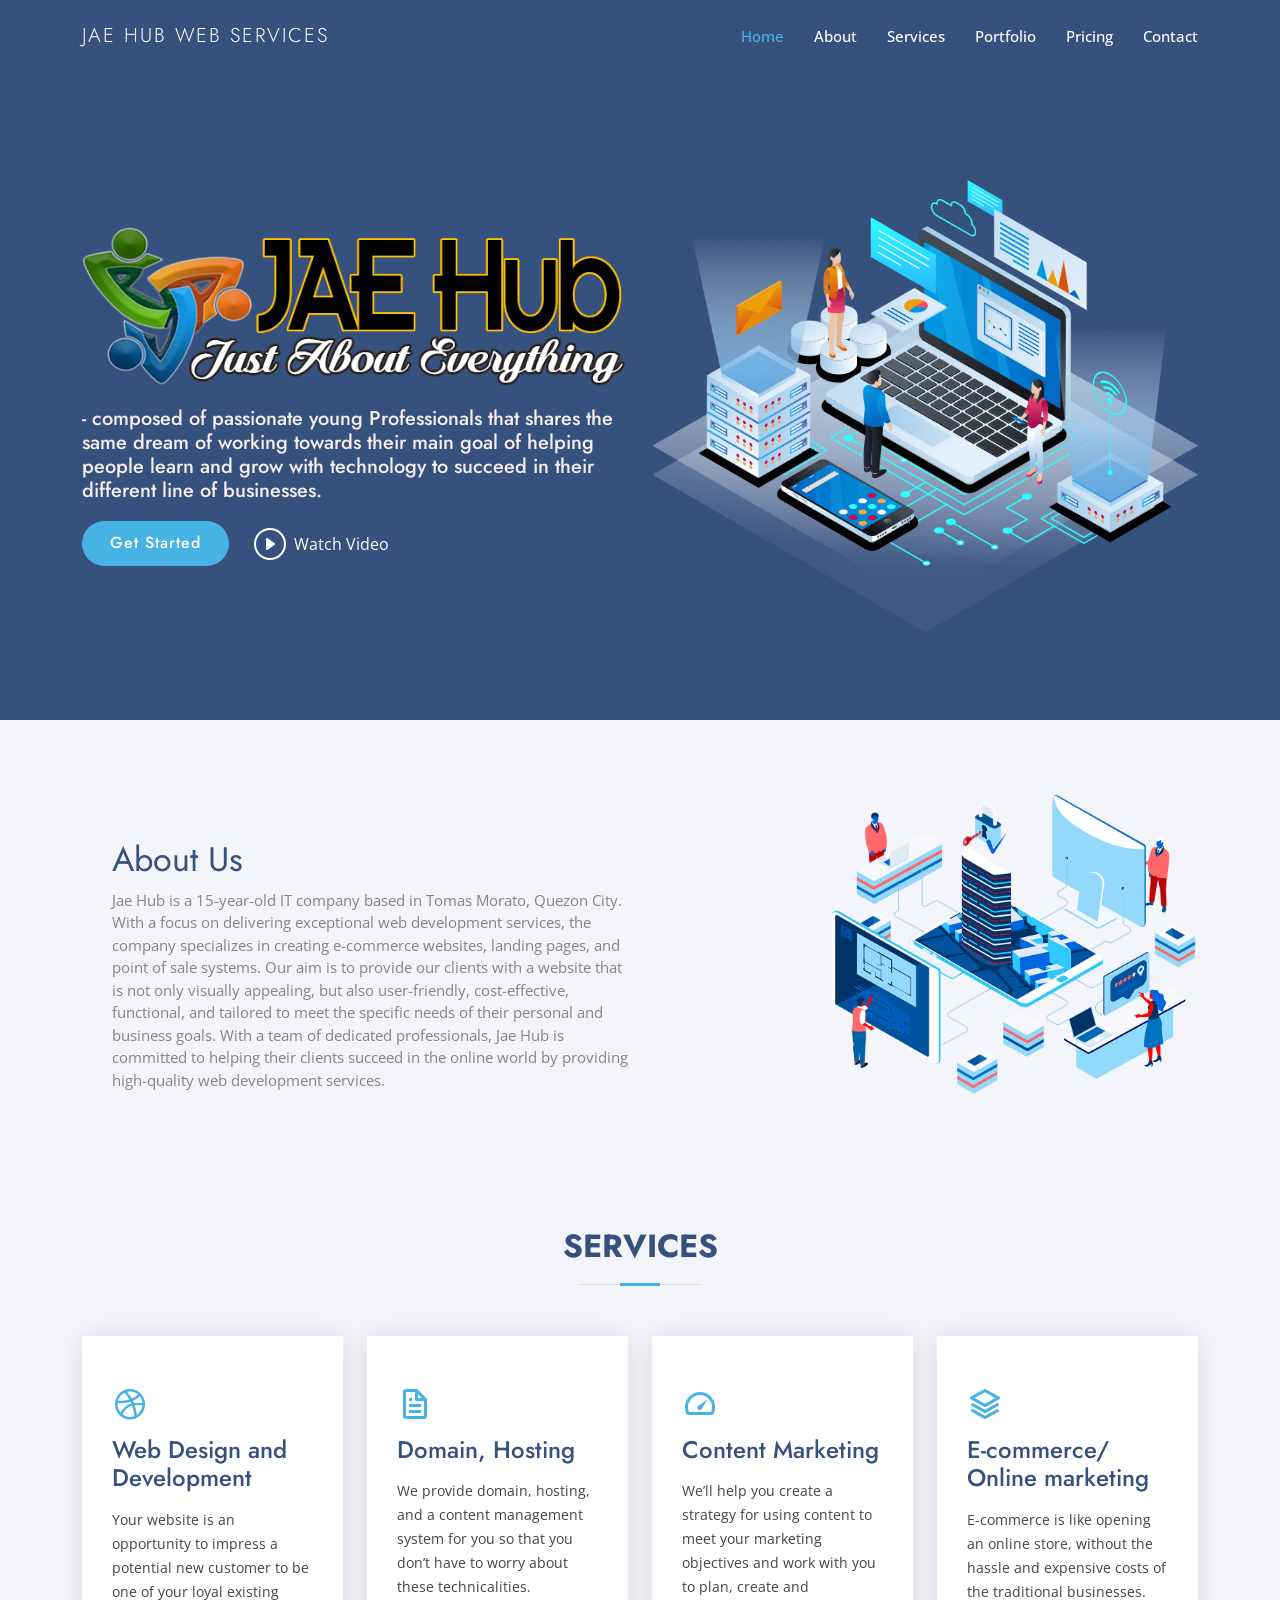
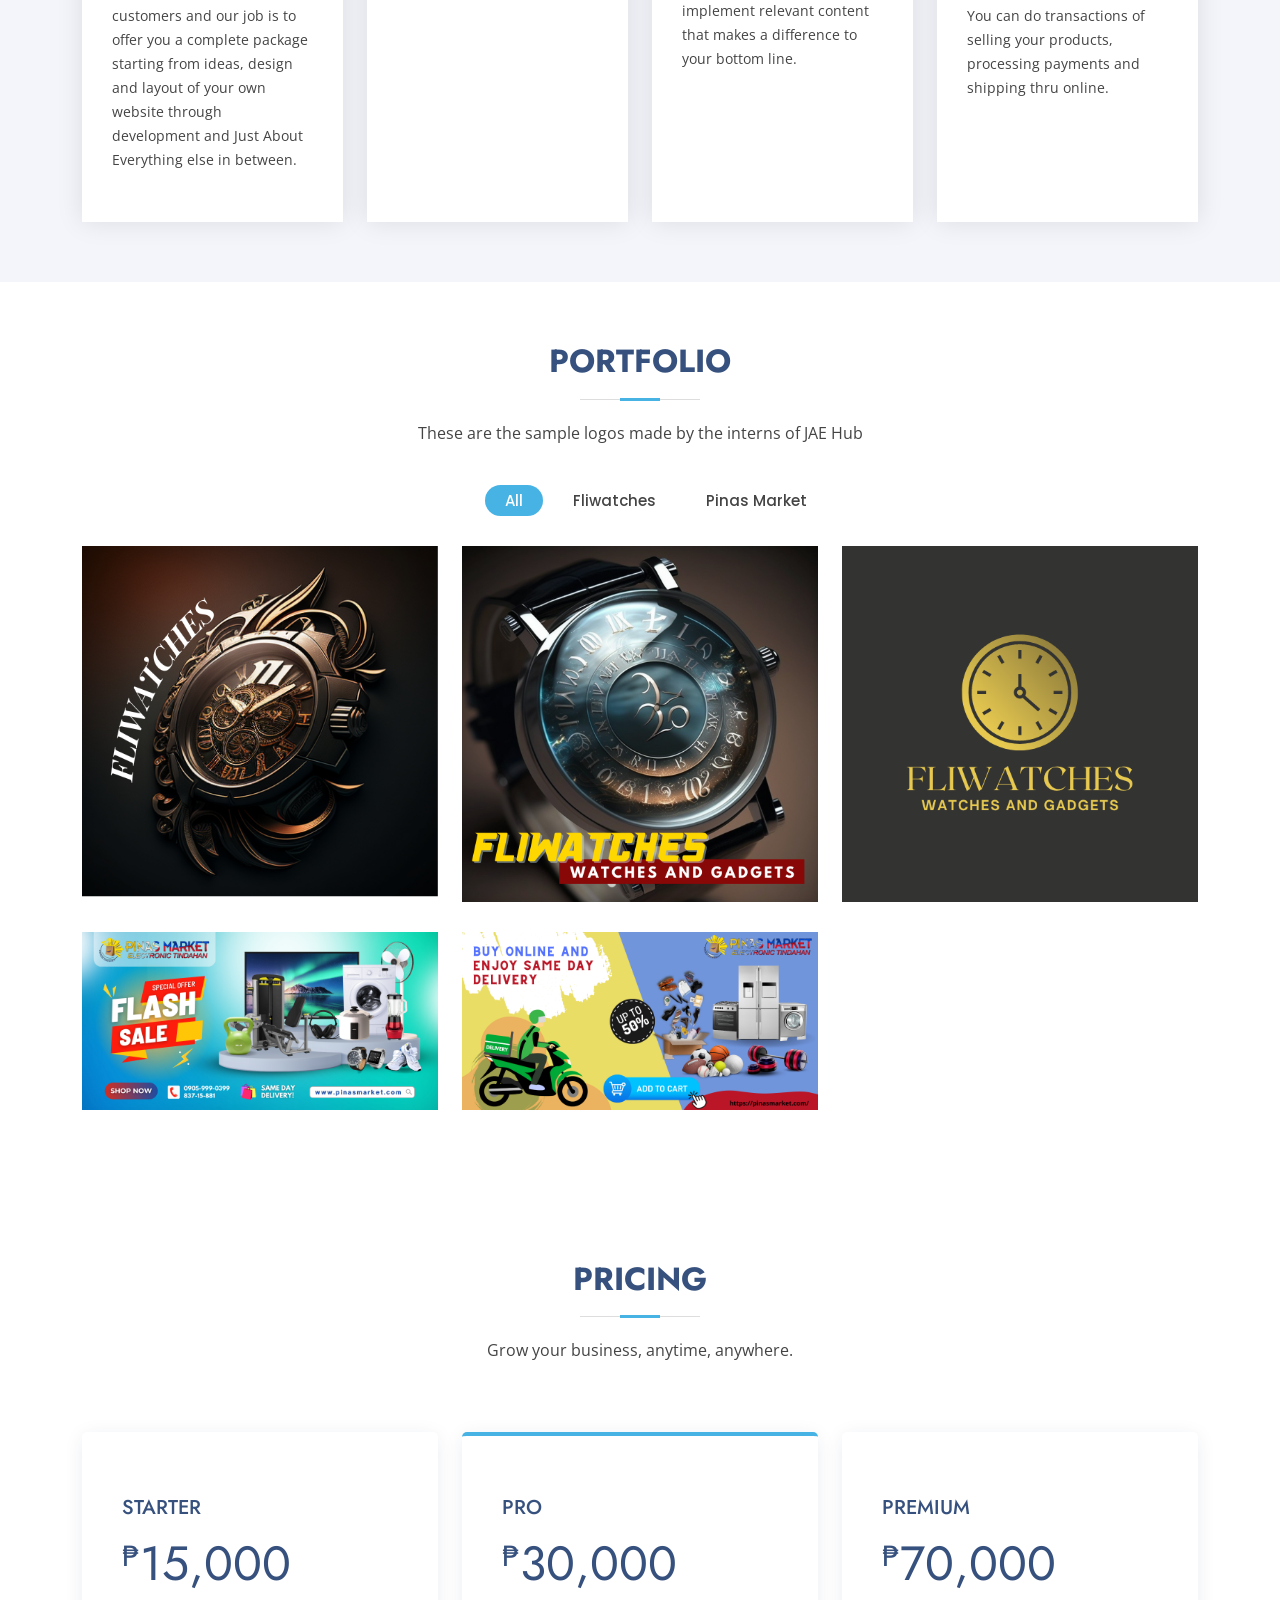
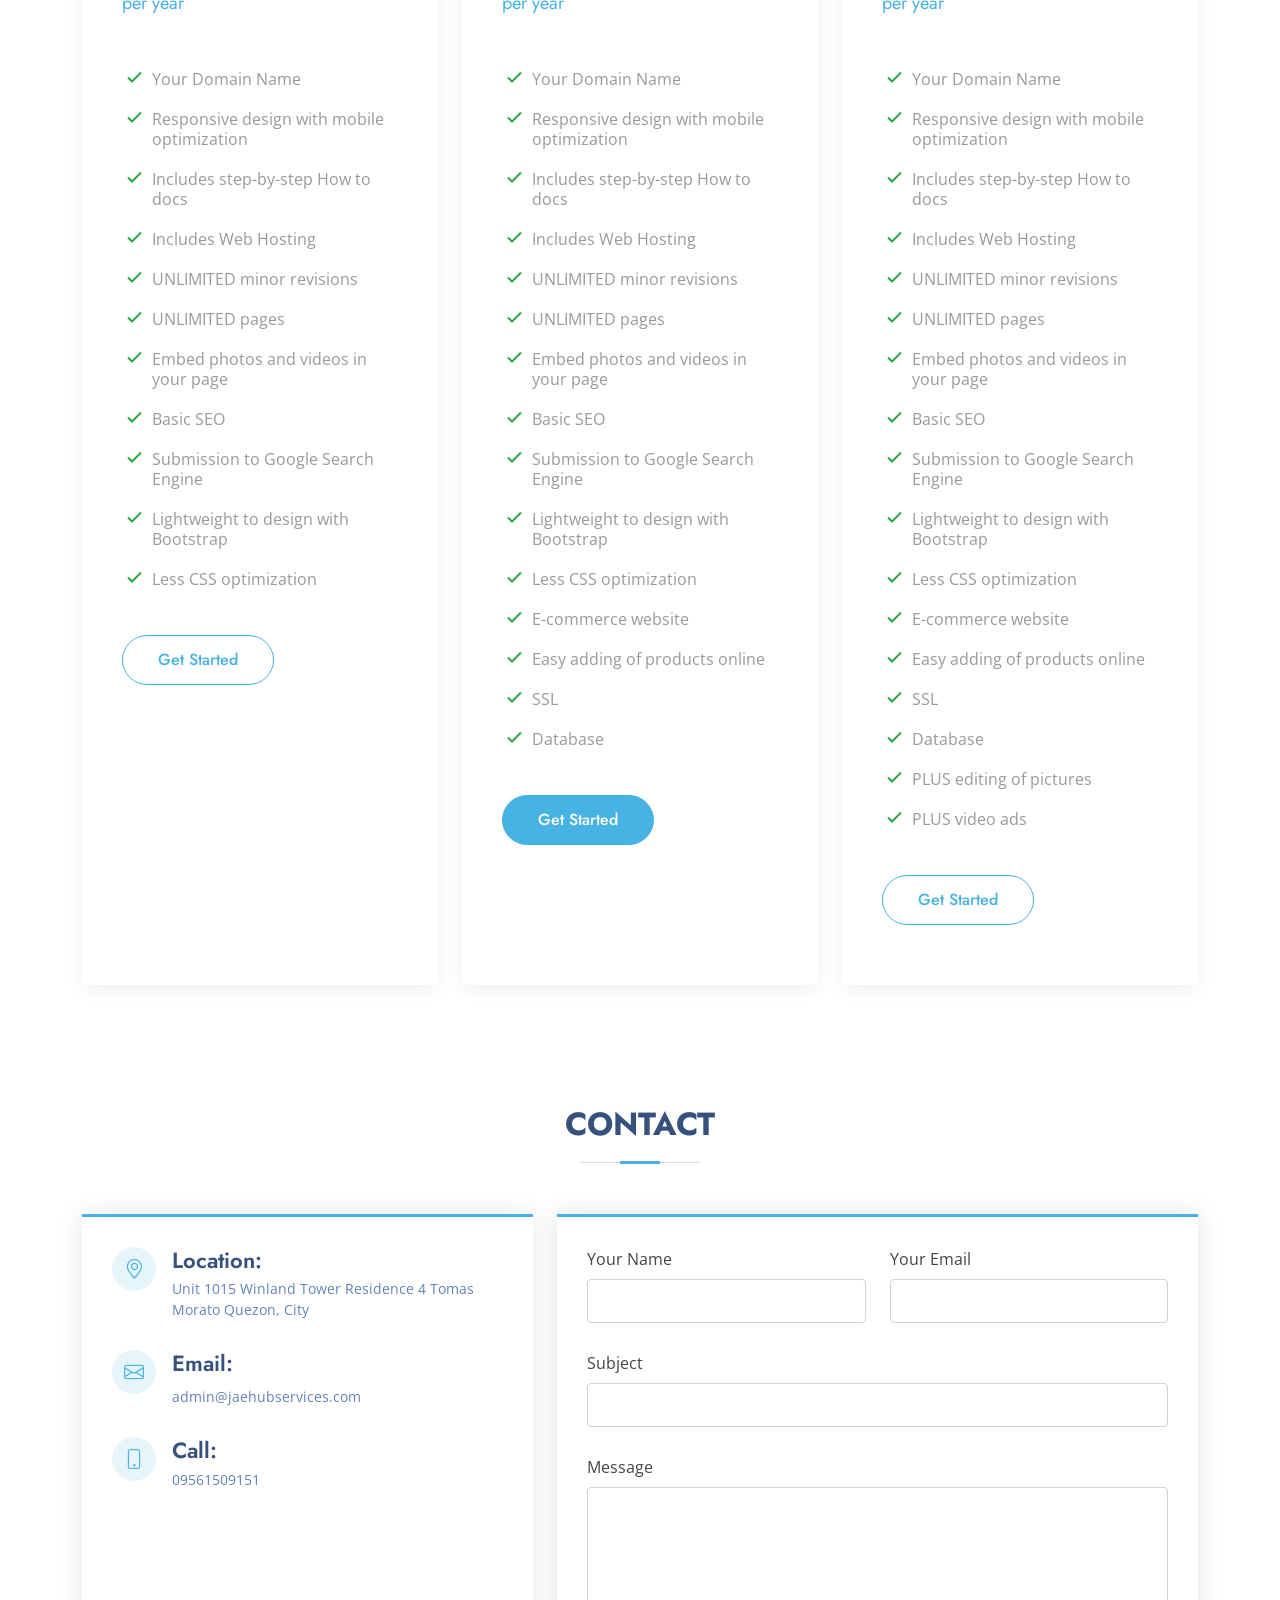
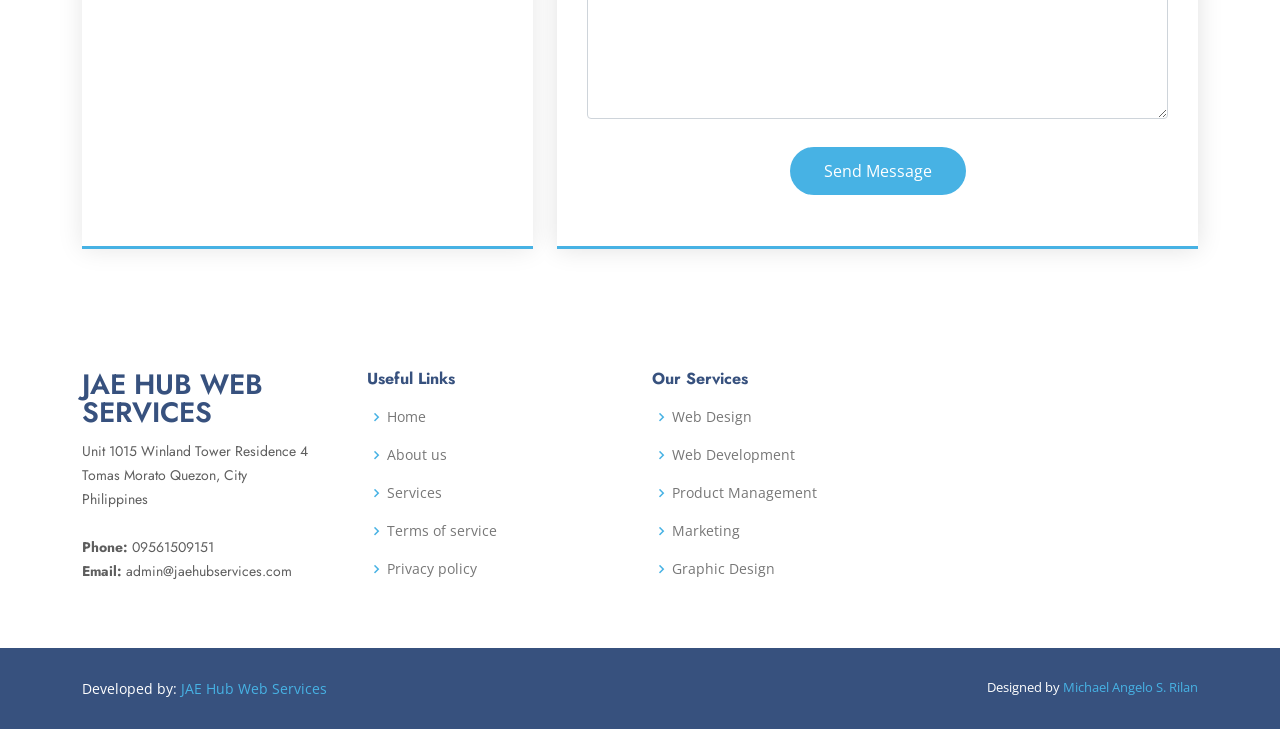
<file: index.html>
<!DOCTYPE html>
<html lang="en">

<head>
    <meta charset="utf-8">
    <meta content="width=device-width, initial-scale=1.0" name="viewport">

    <title>JAE Hub Web Services</title>
    <meta name="robots" content="noindex, nofollow">
    <meta content="" name="description">
    <meta content="" name="keywords">
    
    <!-- Favicons -->
    <link href="assets/img/jaehub/logo.png" rel="icon">
    <link href="assets/img/apple-touch-icon.png" rel="apple-touch-icon">

    <!-- Google Fonts -->
    <link href="https://fonts.googleapis.com/css?family=Open+Sans:300,300i,400,400i,600,600i,700,700i|Jost:300,300i,400,400i,500,500i,600,600i,700,700i|Poppins:300,300i,400,400i,500,500i,600,600i,700,700i" rel="stylesheet">

    <!-- Vendor CSS Files -->
    <link href="assets/vendor/aos/aos.css" rel="stylesheet">
    <link href="assets/vendor/bootstrap/css/bootstrap.min.css" rel="stylesheet">
    <link href="assets/vendor/bootstrap-icons/bootstrap-icons.css" rel="stylesheet">
    <link href="assets/vendor/boxicons/css/boxicons.min.css" rel="stylesheet">
    <link href="assets/vendor/glightbox/css/glightbox.min.css" rel="stylesheet">
    <link href="assets/vendor/remixicon/remixicon.css" rel="stylesheet">
    <link href="assets/vendor/swiper/swiper-bundle.min.css" rel="stylesheet">

    <!-- Template Main CSS File -->
    <link href="assets/css/style.css" rel="stylesheet">

</head>

<body>

    <!-- ======= Header ======= -->
    <header id="header" class="fixed-top ">
        <div class="container d-flex align-items-center">

            <h4 class="logo me-auto"><a href="index.html">JAE HUB web services</a></h3>
            <!-- Uncomment below if you prefer to use an image logo -->
            <!-- <a href="index.html" class="logo me-auto"><img src="assets/img/logo.png" alt="" class="img-fluid"></a>-->

            <nav id="navbar" class="navbar">
                <ul>
                    <li><a class="nav-link scrollto active" href="#hero">Home</a></li>
                    <li><a class="nav-link scrollto" href="#why-us">About</a></li>
                    <li><a class="nav-link scrollto" href="#services">Services</a></li>
                    <li><a class="nav-link scrollto" href="#portfolio">Portfolio</a></li>
                    <li><a class="nav-link scrollto" href="#pricing">Pricing</a></li>
                    <li><a class="nav-link scrollto" href="#contact">Contact</a></li>
                
                </ul>
                <i class="bi bi-list mobile-nav-toggle"></i>
            </nav>
            <!-- .navbar -->

        </div>
    </header>
    <!-- End Header -->

    <!-- ======= Hero Section ======= -->
    <section id="hero" class="d-flex align-items-center">

        <div class="container">
            <div class="row">
                <div class="col-lg-6 d-flex flex-column justify-content-center pt-4 pt-lg-0 order-2 order-lg-1" data-aos="fade-up" data-aos-delay="200">
                    <img src="assets/img/jaehub/logo_with_word.png" alt="">
                    <h5 class="subhead">- composed of passionate young Professionals that shares the same dream of working towards their main goal of helping people learn and grow with technology to succeed in their different line of businesses.</h5>
                    <div class="d-flex justify-content-center justify-content-lg-start">
                        <a href="#about" class="btn-get-started scrollto">Get Started</a>
                        <a href="https://www.youtube.com/watch?v=uwgVorPmPjs&t=2s" class="glightbox btn-watch-video"><i class="bi bi-play-circle"></i><span>Watch Video</span></a>
                    </div>
                </div>
                <div class="col-lg-6 order-1 order-lg-2 hero-img" data-aos="zoom-in" data-aos-delay="200">
                    <img src="assets/img/hero-img.png" class="img-fluid animated" alt="">
                </div>
            </div>
        </div>

    </section>
    <!-- End Hero -->

    <main id="main">



                <!-- ======= Why Us Section ======= -->
                <section id="why-us" class="why-us section-bg">
                    <div class="container-fluid" data-aos="fade-up">
        
                        <div class="row">
        
                            <div class="col-lg-7 d-flex flex-column justify-content-center align-items-stretch  order-2 order-lg-1">
        
                                <div class="content">
                                    <h3>About Us</h3>
                                    <p>
                                        Jae Hub is a 15-year-old IT company based in Tomas Morato, Quezon City. With a focus on delivering exceptional web development services, the company specializes in creating e-commerce websites, landing pages, and point of sale systems. Our aim is to provide our clients with a website that is not only visually appealing, but also user-friendly, cost-effective, functional, and tailored to meet the specific needs of their personal and business goals. With a team of dedicated professionals, Jae Hub is committed to helping their clients succeed in the online world by providing high-quality web development services.
                                    </p>
                                </div>

        
                            </div>
        
                            <div class="col-lg-5 align-items-stretch order-1 order-lg-2 img" style='background-image: url("assets/img/why-us.png");' data-aos="zoom-in" data-aos-delay="150">&nbsp;</div>
                        </div>
        
                    </div>
                </section>


        <!-- End Why Us Section -->

        <!-- ======= Services Section ======= -->
        <section id="services" class="services section-bg">
            <div class="container" data-aos="fade-up">

                <div class="section-title">
                    <h2>Services</h2>
                </div>

                <div class="row">
                    <div class="col-xl-3 col-md-6 d-flex align-items-stretch" data-aos="zoom-in" data-aos-delay="100">
                        <div class="icon-box">
                            <div class="icon"><i class="bx bxl-dribbble"></i></div>
                            <h4><a href="">Web Design and Development</a></h4>
                            <p>Your website is an opportunity to impress a potential new customer to be one of your loyal existing customers and our job is to offer you a complete package starting from ideas, design and layout of your own website through development and Just About Everything else in between.</p>
                        </div>
                    </div>

                    <div class="col-xl-3 col-md-6 d-flex align-items-stretch mt-4 mt-md-0" data-aos="zoom-in" data-aos-delay="200">
                        <div class="icon-box">
                            <div class="icon"><i class="bx bx-file"></i></div>
                            <h4><a href="">Domain, Hosting</a></h4>
                            <p>We provide domain, hosting, and a content management system for you so that you don’t have to worry about these technicalities.</p>
                        </div>
                    </div>

                    <div class="col-xl-3 col-md-6 d-flex align-items-stretch mt-4 mt-xl-0" data-aos="zoom-in" data-aos-delay="300">
                        <div class="icon-box">
                            <div class="icon"><i class="bx bx-tachometer"></i></div>
                            <h4><a href="">Content Marketing</a></h4>
                            <p>We’ll help you create a strategy for using content to meet your marketing objectives and work with you to plan, create and implement relevant content that makes a difference to your bottom line.</p>
                        </div>
                    </div>

                    <div class="col-xl-3 col-md-6 d-flex align-items-stretch mt-4 mt-xl-0" data-aos="zoom-in" data-aos-delay="400">
                        <div class="icon-box">
                            <div class="icon"><i class="bx bx-layer"></i></div>
                            <h4><a href="">E-commerce/ Online marketing</a></h4>
                            <p>E-commerce is like opening an online store, without the hassle and expensive costs of the traditional businesses. You can do transactions of selling your products, processing payments and shipping thru online.</p>
                        </div>
                    </div>

                </div>

            </div>
        </section>
        <!-- End Services Section -->

        <!-- ======= Cta Section ======= -->
        <!-- <section id="cta" class="cta">
            <div class="container" data-aos="zoom-in">

                <div class="row">
                    <div class="col-lg-9 text-center text-lg-start">
                        <h3>Call To Action</h3>
                        <p> Duis aute irure dolor in reprehenderit in voluptate velit esse cillum dolore eu fugiat nulla pariatur. Excepteur sint occaecat cupidatat non proident, sunt in culpa qui officia deserunt mollit anim id est laborum.</p>
                    </div>
                    <div class="col-lg-3 cta-btn-container text-center">
                        <a class="cta-btn align-middle" href="#">Call To Action</a>
                    </div>
                </div>

            </div>
        </section> -->
        <!-- End Cta Section -->

        <!-- ======= Portfolio Section ======= -->
        <section id="portfolio" class="portfolio">
            <div class="container" data-aos="fade-up">

                <div class="section-title">
                    <h2>Portfolio</h2>
                    <p>These are the sample logos made by the interns of JAE Hub</p>
                </div>

                <ul id="portfolio-flters" class="d-flex justify-content-center" data-aos="fade-up" data-aos-delay="100">
                    <li data-filter="*" class="filter-active">All</li>
                    <li data-filter=".filter-fli">Fliwatches</li>
                    <li data-filter=".filter-pin">Pinas Market</li>
                </ul>

                <div class="row portfolio-container" data-aos="fade-up" data-aos-delay="200">

                    <div class="col-lg-4 col-md-6 portfolio-item filter-fli">
                        <div class="portfolio-img"><img src="assets/img/portfolio/bouquet1 (4).png" class="img-fluid" alt=""></div>
                        <div class="portfolio-info">
                            <h4>Fliwatch 1</h4>
                            <p>Logo</p>
                            <a href="assets/img/portfolio/bouquet1 (4).png" data-gallery="portfolioGallery" class="portfolio-lightbox preview-link" title="Fliwatch 1"><i class="bx bx-plus"></i></a>
                        </div>
                    </div>

                    <div class="col-lg-4 col-md-6 portfolio-item filter-fli">
                        <div class="portfolio-img"><img src="assets/img/portfolio/bouquet1 (2).png" class="img-fluid" alt=""></div>
                        <div class="portfolio-info">
                            <h4>Fliwatch 2</h4>
                            <p>Logo</p>
                            <a href="assets/img/portfolio/bouquet1 (2).png" data-gallery="portfolioGallery" class="portfolio-lightbox preview-link" title="Fliwatch 2"><i class="bx bx-plus"></i></a>
                        </div>
                    </div>

                    <div class="col-lg-4 col-md-6 portfolio-item filter-fli">
                        <div class="portfolio-img"><img src="assets/img/portfolio/bouquet1 (3).png" class="img-fluid" alt=""></div>
                        <div class="portfolio-info">
                            <h4>Fliwatch 3</h4>
                            <p>Logo</p>
                            <a href="assets/img/portfolio/bouquet1 (3).png" data-gallery="portfolioGallery" class="portfolio-lightbox preview-link" title="Fliwatch 3"><i class="bx bx-plus"></i></a>
                        </div>
                    </div>

                    <div class="col-lg-4 col-md-6 portfolio-item filter-pin">
                        <div class="portfolio-img"><img src="assets/img/portfolio/pinas1.png" class="img-fluid" alt=""></div>
                        <div class="portfolio-info">
                            <h4>Pinas Market 1</h4>
                            <p>Logo</p>
                            <a href="assets/img/portfolio/pinas1.png" data-gallery="portfolioGallery" class="portfolio-lightbox preview-link" title="Pinas Market 1"><i class="bx bx-plus"></i></a>
                        </div>
                    </div>

                
                    <div class="col-lg-4 col-md-6 portfolio-item filter-pin">
                        <div class="portfolio-img"><img src="assets/img/portfolio/pinas2.png" class="img-fluid" alt=""></div>
                        <div class="portfolio-info">
                            <h4>Pinas Market 2</h4>
                            <p>Logo</p>
                            <a href="assets/img/portfolio/pinas2.png" data-gallery="portfolioGallery" class="portfolio-lightbox preview-link" title="Pinas Market 2"><i class="bx bx-plus"></i></a>
                        </div>
                    </div>

                    

                </div>

            </div>
        </section>
       <!----End Portfolio Section-----> 


        <!-- ======= Pricing Section ======= -->
        <section id="pricing" class="pricing">
            <div class="container" data-aos="fade-up">

                <div class="section-title">
                    <h2>Pricing</h2>
                    <p>Grow your business, anytime, anywhere.</p>
                </div>

                <div class="row">

                    <div class="col-lg-4" data-aos="fade-up" data-aos-delay="100">
                        <div class="box">
                            <h3>STARTER</h3>
                            <h4><sup>₱</sup>15,000<span>per year</span></h4>
                            <ul>
                                <li><i class="bx bx-check"></i> Your Domain Name</li>
                                <li><i class="bx bx-check"></i> Responsive design with mobile optimization</li>
                                <li><i class="bx bx-check"></i> Includes step-by-step How to docs</li>
                                <li><i class="bx bx-check"></i> Includes Web Hosting</li>
                                <li><i class="bx bx-check"></i> UNLIMITED minor revisions</li>
                                <li><i class="bx bx-check"></i> UNLIMITED pages</li>
                                <li><i class="bx bx-check"></i> Embed photos and videos in your page</li>
                                <li><i class="bx bx-check"></i> Basic SEO</li>
                                <li><i class="bx bx-check"></i> Submission to Google Search Engine</li>
                                <li><i class="bx bx-check"></i> Lightweight to design with Bootstrap</li>
                                <li><i class="bx bx-check"></i> Less CSS optimization</li>

                            </ul>
                            <a href="#" class="buy-btn">Get Started</a>
                        </div>
                    </div>

                    <div class="col-lg-4 mt-4 mt-lg-0" data-aos="fade-up" data-aos-delay="200">
                        <div class="box featured">
                            <h3>PRO</h3>
                            <h4><sup>₱</sup>30,000<span>per year</span></h4>
                            <ul>
                                <li><i class="bx bx-check"></i> Your Domain Name</li>
                                <li><i class="bx bx-check"></i> Responsive design with mobile optimization</li>
                                <li><i class="bx bx-check"></i> Includes step-by-step How to docs</li>
                                <li><i class="bx bx-check"></i> Includes Web Hosting</li>
                                <li><i class="bx bx-check"></i> UNLIMITED minor revisions</li>
                                <li><i class="bx bx-check"></i> UNLIMITED pages</li>
                                <li><i class="bx bx-check"></i> Embed photos and videos in your page</li>
                                <li><i class="bx bx-check"></i> Basic SEO</li>
                                <li><i class="bx bx-check"></i> Submission to Google Search Engine</li>
                                <li><i class="bx bx-check"></i> Lightweight to design with Bootstrap</li>
                                <li><i class="bx bx-check"></i> Less CSS optimization</li>
                                <li><i class="bx bx-check"></i> E-commerce website</li>
                                <li><i class="bx bx-check"></i> Easy adding of products online</li>
                                <li><i class="bx bx-check"></i> SSL</li>
                                <li><i class="bx bx-check"></i> Database</li>

                            </ul>
                            <a href="#" class="buy-btn">Get Started</a>
                        </div>
                    </div>

                    <div class="col-lg-4 mt-4 mt-lg-0" data-aos="fade-up" data-aos-delay="300">
                        <div class="box">
                            <h3>PREMIUM</h3>
                            <h4><sup>₱</sup>70,000<span>per year</span></h4>
                            <ul>
                                <li><i class="bx bx-check"></i> Your Domain Name</li>
                                <li><i class="bx bx-check"></i> Responsive design with mobile optimization</li>
                                <li><i class="bx bx-check"></i> Includes step-by-step How to docs</li>
                                <li><i class="bx bx-check"></i> Includes Web Hosting</li>
                                <li><i class="bx bx-check"></i> UNLIMITED minor revisions</li>
                                <li><i class="bx bx-check"></i> UNLIMITED pages</li>
                                <li><i class="bx bx-check"></i> Embed photos and videos in your page</li>
                                <li><i class="bx bx-check"></i> Basic SEO</li>
                                <li><i class="bx bx-check"></i> Submission to Google Search Engine</li>
                                <li><i class="bx bx-check"></i> Lightweight to design with Bootstrap</li>
                                <li><i class="bx bx-check"></i> Less CSS optimization</li>
                                <li><i class="bx bx-check"></i> E-commerce website</li>
                                <li><i class="bx bx-check"></i> Easy adding of products online</li>
                                <li><i class="bx bx-check"></i> SSL</li>
                                <li><i class="bx bx-check"></i> Database</li>
                                <li><i class="bx bx-check"></i> PLUS editing of pictures</li>                                
                                <li><i class="bx bx-check"></i> PLUS video ads</li>


                            </ul>
                            <a href="#" class="buy-btn">Get Started</a>
                        </div>
                    </div>

                </div>

            </div>
        </section>
        <!-- End Pricing Section -->


        <!-- ======= Contact Section ======= -->
        <section id="contact" class="contact">
            <div class="container" data-aos="fade-up">

                <div class="section-title">
                    <h2>Contact</h2>

                </div>

                <div class="row">

                    <div class="col-lg-5 d-flex align-items-stretch">
                        <div class="info">
                            <div class="address">
                                <i class="bi bi-geo-alt"></i>
                                <h4>Location:</h4>
                                <p>Unit 1015 Winland Tower Residence 4 Tomas Morato Quezon, City</p>
                            </div>

                            <div class="email">
                                <i class="bi bi-envelope"></i>
                                <h4>Email:</h4>
                                <p>admin@jaehubservices.com</p>
                            </div>

                            <div class="phone">
                                <i class="bi bi-phone"></i>
                                <h4>Call:</h4>
                                <p>09561509151</p>
                            </div>

                            <iframe src="https://maps.google.com/maps?q=Winland Tower Residences 4, 45 Tomas Morato Ave, Quezon City, Metro Manila&t=&z=10&ie=UTF8&iwloc=&output=embed" frameborder="0"
                                style="border:0; width: 100%; height: 290px;" allowfullscreen></iframe>
                        </div>

                    </div>

                    <div class="col-lg-7 mt-5 mt-lg-0 d-flex align-items-stretch">
                        <form action="forms/contact.php" method="post" role="form" class="php-email-form">
                            <div class="row">
                                <div class="form-group col-md-6">
                                    <label for="name">Your Name</label>
                                    <input type="text" name="name" class="form-control" id="name" required>
                                </div>
                                <div class="form-group col-md-6">
                                    <label for="name">Your Email</label>
                                    <input type="email" class="form-control" name="email" id="email" required>
                                </div>
                            </div>
                            <div class="form-group">
                                <label for="name">Subject</label>
                                <input type="text" class="form-control" name="subject" id="subject" required>
                            </div>
                            <div class="form-group">
                                <label for="name">Message</label>
                                <textarea class="form-control" name="message" rows="10" required></textarea>
                            </div>
                            <div class="my-3">
                                <div class="loading">Loading</div>
                                <div class="error-message"></div>
                                <div class="sent-message">Your message has been sent. Thank you!</div>
                            </div>
                            <div class="text-center"><button type="submit">Send Message</button></div>
                        </form>
                    </div>

                </div>

            </div>
        </section>
        <!-- End Contact Section -->

    </main>
    <!-- End #main -->

    <!-- ======= Footer ======= -->
    <footer id="footer">


        <div class="footer-top">
            <div class="container">
                <div class="row">

                    <div class="col-lg-3 col-md-6 footer-contact">
                        <h3>JAE Hub Web Services</h3>
                        <p>
                            Unit 1015 Winland Tower Residence 4 Tomas Morato Quezon, City <br> Philippines <br><br>
                            <strong>Phone:</strong> 09561509151<br>
                            <strong>Email:</strong> admin@jaehubservices.com

                        </p>
                    </div>

                    <div class="col-lg-3 col-md-6 footer-links">
                        <h4>Useful Links</h4>
                        <ul>
                            <li><i class="bx bx-chevron-right"></i> <a href="#">Home</a></li>
                            <li><i class="bx bx-chevron-right"></i> <a href="#">About us</a></li>
                            <li><i class="bx bx-chevron-right"></i> <a href="#">Services</a></li>
                            <li><i class="bx bx-chevron-right"></i> <a href="#">Terms of service</a></li>
                            <li><i class="bx bx-chevron-right"></i> <a href="#">Privacy policy</a></li>
                        </ul>
                    </div>

                    <div class="col-lg-3 col-md-6 footer-links">
                        <h4>Our Services</h4>
                        <ul>
                            <li><i class="bx bx-chevron-right"></i> <a href="#">Web Design</a></li>
                            <li><i class="bx bx-chevron-right"></i> <a href="#">Web Development</a></li>
                            <li><i class="bx bx-chevron-right"></i> <a href="#">Product Management</a></li>
                            <li><i class="bx bx-chevron-right"></i> <a href="#">Marketing</a></li>
                            <li><i class="bx bx-chevron-right"></i> <a href="#">Graphic Design</a></li>
                        </ul>
                    </div>

                </div>
            </div>
        </div>

        <div class="container footer-bottom clearfix">
            <div class="copyright">
                Developed by: <span><a href="https://www.jaehubservices.com/" target="_blank"> JAE Hub Web Services</a></span>
            </div>
            <div class="credits">
                <!-- All the links in the footer should remain intact. -->
                <!-- You can delete the links only if you purchased the pro version. -->
                <!-- Licensing information: https://bootstrapmade.com/license/ -->
                <!-- Purchase the pro version with working PHP/AJAX contact form: https://bootstrapmade.com/arsha-free-bootstrap-html-template-corporate/ -->
                Designed by <a href="https://michaelrilan-portfolio.netlify.app/" target="_blank">Michael Angelo S. Rilan</a>
            </div>
        </div>
    </footer>
    <!-- End Footer -->

    <div id="preloader"></div>
    <a href="#" class="back-to-top d-flex align-items-center justify-content-center"><i class="bi bi-arrow-up-short"></i></a>

    <!-- Vendor JS Files -->
    <script data-cfasync="false" src="/assets/cdn-cgi/scripts/5c5dd728/cloudflare-static/email-decode.min.js"></script>
    <script src="assets/vendor/aos/aos.js"></script>
    <script src="assets/vendor/bootstrap/js/bootstrap.bundle.min.js"></script>
    <script src="assets/vendor/glightbox/js/glightbox.min.js"></script>
    <script src="assets/vendor/isotope-layout/isotope.pkgd.min.js"></script>
    <script src="assets/vendor/swiper/swiper-bundle.min.js"></script>
    <script src="assets/vendor/waypoints/noframework.waypoints.js"></script>
    <script src="assets/vendor/php-email-form/validate.js"></script>

    <!-- Template Main JS File -->
    <script src="assets/js/main.js"></script>

    <script async src='https://www.googletagmanager.com/gtag/js?id=G-P7JSYB1CSP'></script>
    <script>
        if (window.self == window.top) {
            window.dataLayer = window.dataLayer || [];

            function gtag() {
                dataLayer.push(arguments);
            }
            gtag('js', new Date());
            gtag('config', 'G-P7JSYB1CSP');
        }
    </script>
    <script defer src="https://static.cloudflareinsights.com/beacon.min.js/vaafb692b2aea4879b33c060e79fe94621666317369993" integrity="sha512-0ahDYl866UMhKuYcW078ScMalXqtFJggm7TmlUtp0UlD4eQk0Ixfnm5ykXKvGJNFjLMoortdseTfsRT8oCfgGA==" data-cf-beacon='{"rayId":"7abc0631ebbcbc37","token":"68c5ca450bae485a842ff76066d69420","version":"2023.2.0","si":100}'
        crossorigin="anonymous"></script>
</body>

</html>
</file>
<file: assets/css/style.css>
/**
* Template Name: Arsha
* Template URL: https://bootstrapmade.com/arsha-free-bootstrap-html-template-corporate/
* Author: BootstrapMade.com
* License: https://bootstrapmade.com/license/
*/

/*--------------------------------------------------------------
# General
--------------------------------------------------------------*/

body {
    font-family: "Open Sans", sans-serif;
    color: #444444;
}

a {
    color: #47b2e4;
    text-decoration: none;
}

a:hover {
    color: #73c5eb;
    text-decoration: none;
}

h1,
h2,
h3,
h4,
h5,
h6 {
    font-family: "Jost", sans-serif;
    
}
.subhead{
color: #f8eded;
padding-top: 20px;
}
/*--------------------------------------------------------------
# Preloader
--------------------------------------------------------------*/

#preloader {
    position: fixed;
    top: 0;
    left: 0;
    right: 0;
    bottom: 0;
    z-index: 9999;
    overflow: hidden;
    background: #37517e;
}

#preloader:before {
    content: "";
    position: fixed;
    top: calc(50% - 30px);
    left: calc(50% - 30px);
    border: 6px solid #37517e;
    border-top-color: #fff;
    border-bottom-color: #fff;
    border-radius: 50%;
    width: 60px;
    height: 60px;
    animation: animate-preloader 1s linear infinite;
}

@keyframes animate-preloader {
    0% {
        transform: rotate(0deg);
    }
    100% {
        transform: rotate(360deg);
    }
}

/*--------------------------------------------------------------
# Back to top button
--------------------------------------------------------------*/

.back-to-top {
    position: fixed;
    visibility: hidden;
    opacity: 0;
    right: 15px;
    bottom: 15px;
    z-index: 996;
    background: #47b2e4;
    width: 40px;
    height: 40px;
    border-radius: 50px;
    transition: all 0.4s;
}

.back-to-top i {
    font-size: 24px;
    color: #fff;
    line-height: 0;
}

.back-to-top:hover {
    background: #6bc1e9;
    color: #fff;
}

.back-to-top.active {
    visibility: visible;
    opacity: 1;
}

/*--------------------------------------------------------------
# Header
--------------------------------------------------------------*/

#header {
    transition: all 0.5s;
    z-index: 997;
    padding: 15px 0;
}

#header.header-scrolled,
#header.header-inner-pages {
    background: rgba(40, 58, 90, 0.9);
}

#header .logo {
    font-size: 20px;
    margin: 0;
    padding: 0;
    line-height: 1;
    font-weight: 300;
    letter-spacing: 2px;
    text-transform: uppercase;
}

#header .logo a {
    color: #fff;
}

#header .logo img {
    max-height: 40px;
}

/*--------------------------------------------------------------
# Navigation Menu
--------------------------------------------------------------*/

/**
* Desktop Navigation 
*/

.navbar {
    padding: 0;
}

.navbar ul {
    margin: 0;
    padding: 0;
    display: flex;
    list-style: none;
    align-items: center;
}

.navbar li {
    position: relative;
}

.navbar a,
.navbar a:focus {
    display: flex;
    align-items: center;
    justify-content: space-between;
    padding: 10px 0 10px 30px;
    font-size: 15px;
    font-weight: 500;
    color: #fff;
    white-space: nowrap;
    transition: 0.3s;
}

.navbar a i,
.navbar a:focus i {
    font-size: 12px;
    line-height: 0;
    margin-left: 5px;
}

.navbar a:hover,
.navbar .active,
.navbar .active:focus,
.navbar li:hover>a {
    color: #47b2e4;
}

.navbar .getstarted,
.navbar .getstarted:focus {
    padding: 8px 20px;
    margin-left: 30px;
    border-radius: 50px;
    color: #fff;
    font-size: 14px;
    border: 2px solid #47b2e4;
    font-weight: 600;
}

.navbar .getstarted:hover,
.navbar .getstarted:focus:hover {
    color: #fff;
    background: #31a9e1;
}

.navbar .dropdown ul {
    display: block;
    position: absolute;
    left: 14px;
    top: calc(100% + 30px);
    margin: 0;
    padding: 10px 0;
    z-index: 99;
    opacity: 0;
    visibility: hidden;
    background: #fff;
    box-shadow: 0px 0px 30px rgba(127, 137, 161, 0.25);
    transition: 0.3s;
    border-radius: 4px;
}

.navbar .dropdown ul li {
    min-width: 200px;
}

.navbar .dropdown ul a {
    padding: 10px 20px;
    font-size: 14px;
    text-transform: none;
    font-weight: 500;
    color: #0c3c53;
}

.navbar .dropdown ul a i {
    font-size: 12px;
}

.navbar .dropdown ul a:hover,
.navbar .dropdown ul .active:hover,
.navbar .dropdown ul li:hover>a {
    color: #47b2e4;
}

.navbar .dropdown:hover>ul {
    opacity: 1;
    top: 100%;
    visibility: visible;
}

.navbar .dropdown .dropdown ul {
    top: 0;
    left: calc(100% - 30px);
    visibility: hidden;
}

.navbar .dropdown .dropdown:hover>ul {
    opacity: 1;
    top: 0;
    left: 100%;
    visibility: visible;
}

@media (max-width: 1366px) {
    .navbar .dropdown .dropdown ul {
        left: -90%;
    }
    .navbar .dropdown .dropdown:hover>ul {
        left: -100%;
    }
}

/**
* Mobile Navigation 
*/

.mobile-nav-toggle {
    color: #fff;
    font-size: 28px;
    cursor: pointer;
    display: none;
    line-height: 0;
    transition: 0.5s;
}

.mobile-nav-toggle.bi-x {
    color: #fff;
}

@media (max-width: 991px) {
    .mobile-nav-toggle {
        display: block;
    }
    .navbar ul {
        display: none;
    }
}

.navbar-mobile {
    position: fixed;
    overflow: hidden;
    top: 0;
    right: 0;
    left: 0;
    bottom: 0;
    background: rgba(40, 58, 90, 0.9);
    transition: 0.3s;
    z-index: 999;
}

.navbar-mobile .mobile-nav-toggle {
    position: absolute;
    top: 15px;
    right: 15px;
}

.navbar-mobile ul {
    display: block;
    position: absolute;
    top: 55px;
    right: 15px;
    bottom: 15px;
    left: 15px;
    padding: 10px 0;
    border-radius: 10px;
    background-color: #fff;
    overflow-y: auto;
    transition: 0.3s;
}

.navbar-mobile a,
.navbar-mobile a:focus {
    padding: 10px 20px;
    font-size: 15px;
    color: #37517e;
}

.navbar-mobile a:hover,
.navbar-mobile .active,
.navbar-mobile li:hover>a {
    color: #47b2e4;
}

.navbar-mobile .getstarted,
.navbar-mobile .getstarted:focus {
    margin: 15px;
    color: #37517e;
}

.navbar-mobile .dropdown ul {
    position: static;
    display: none;
    margin: 10px 20px;
    padding: 10px 0;
    z-index: 99;
    opacity: 1;
    visibility: visible;
    background: #fff;
    box-shadow: 0px 0px 30px rgba(127, 137, 161, 0.25);
}

.navbar-mobile .dropdown ul li {
    min-width: 200px;
}

.navbar-mobile .dropdown ul a {
    padding: 10px 20px;
}

.navbar-mobile .dropdown ul a i {
    font-size: 12px;
}

.navbar-mobile .dropdown ul a:hover,
.navbar-mobile .dropdown ul .active:hover,
.navbar-mobile .dropdown ul li:hover>a {
    color: #47b2e4;
}

.navbar-mobile .dropdown>.dropdown-active {
    display: block;
}

/*--------------------------------------------------------------
# Hero Section
--------------------------------------------------------------*/

#hero {
    width: 100%;
    height: 80vh;
    background: #37517e;
}

#hero .container {
    padding-top: 72px;
}

#hero h1 {
    margin: 0 0 10px 0;
    font-size: 48px;
    font-weight: 700;
    line-height: 56px;
    color: #fff;
}

#hero h2 {
    color: rgba(255, 255, 255, 0.6);
    margin-bottom: 50px;
    font-size: 24px;
}

#hero .btn-get-started {
    font-family: "Jost", sans-serif;
    font-weight: 500;
    font-size: 16px;
    letter-spacing: 1px;
    display: inline-block;
    padding: 10px 28px 11px 28px;
    border-radius: 50px;
    transition: 0.5s;
    margin: 10px 0 0 0;
    color: #fff;
    background: #47b2e4;
}

#hero .btn-get-started:hover {
    background: #209dd8;
}

#hero .btn-watch-video {
    font-size: 16px;
    display: flex;
    align-items: center;
    transition: 0.5s;
    margin: 10px 0 0 25px;
    color: #fff;
    line-height: 1;
}

#hero .btn-watch-video i {
    line-height: 0;
    color: #fff;
    font-size: 32px;
    transition: 0.3s;
    margin-right: 8px;
}

#hero .btn-watch-video:hover i {
    color: #47b2e4;
}

#hero .animated {
    animation: up-down 2s ease-in-out infinite alternate-reverse both;
}

@media (max-width: 991px) {
    #hero {
        height: 100vh;
        text-align: center;
    }
    #hero .animated {
        animation: none;
    }
    #hero .hero-img {
        text-align: center;
    }
    #hero .hero-img img {
        width: 50%;
    }
}

@media (max-width: 768px) {
    #hero h1 {
        font-size: 28px;
        line-height: 36px;
    }
    #hero h2 {
        font-size: 18px;
        line-height: 24px;
        margin-bottom: 30px;
    }
    #hero .hero-img img {
        width: 70%;
    }
}

@media (max-width: 575px) {
    #hero .hero-img img {
        width: 80%;
    }
    #hero .btn-get-started {
        font-size: 16px;
        padding: 10px 24px 11px 24px;
    }
}

@keyframes up-down {
    0% {
        transform: translateY(10px);
    }
    100% {
        transform: translateY(-10px);
    }
}

/*--------------------------------------------------------------
# Sections General
--------------------------------------------------------------*/

section {
    padding: 60px 0;
    overflow: hidden;
}

.section-bg {
    background-color: #f3f5fa;
}

.section-title {
    text-align: center;
    padding-bottom: 30px;
}

.section-title h2 {
    font-size: 32px;
    font-weight: bold;
    text-transform: uppercase;
    margin-bottom: 20px;
    padding-bottom: 20px;
    position: relative;
    color: #37517e;
}

.section-title h2::before {
    content: "";
    position: absolute;
    display: block;
    width: 120px;
    height: 1px;
    background: #ddd;
    bottom: 1px;
    left: calc(50% - 60px);
}

.section-title h2::after {
    content: "";
    position: absolute;
    display: block;
    width: 40px;
    height: 3px;
    background: #47b2e4;
    bottom: 0;
    left: calc(50% - 20px);
}

.section-title p {
    margin-bottom: 0;
}

/*--------------------------------------------------------------
# Clients
--------------------------------------------------------------*/

.clients {
    padding: 12px 0;
    text-align: center;
}

.clients img {
    max-width: 45%;
    transition: all 0.4s ease-in-out;
    display: inline-block;
    padding: 15px 0;
    filter: grayscale(100);
}

.clients img:hover {
    filter: none;
    transform: scale(1.1);
}

@media (max-width: 768px) {
    .clients img {
        max-width: 40%;
    }
}

/*--------------------------------------------------------------
# About Us
--------------------------------------------------------------*/

.about .content h3 {
    font-weight: 600;
    font-size: 26px;
}

.about .content ul {
    list-style: none;
    padding: 0;
}

.about .content ul li {
    padding-left: 28px;
    position: relative;
}

.about .content ul li+li {
    margin-top: 10px;
}

.about .content ul i {
    position: absolute;
    left: 0;
    top: 2px;
    font-size: 20px;
    color: #47b2e4;
    line-height: 1;
}

.about .content p:last-child {
    margin-bottom: 0;
}

.about .content .btn-learn-more {
    font-family: "Poppins", sans-serif;
    font-weight: 500;
    font-size: 14px;
    letter-spacing: 1px;
    display: inline-block;
    padding: 12px 32px;
    border-radius: 4px;
    transition: 0.3s;
    line-height: 1;
    color: #47b2e4;
    animation-delay: 0.8s;
    margin-top: 6px;
    border: 2px solid #47b2e4;
}

.about .content .btn-learn-more:hover {
    background: #47b2e4;
    color: #fff;
    text-decoration: none;
}

/*--------------------------------------------------------------
# Why Us
--------------------------------------------------------------*/

.why-us .content {
    padding: 60px 100px 0 100px;
}

.why-us .content h3 {
    font-weight: 400;
    font-size: 34px;
    color: #37517e;
}

.why-us .content h4 {
    font-size: 20px;
    font-weight: 700;
    margin-top: 5px;
}

.why-us .content p {
    font-size: 15px;
    color: #848484;
}

.why-us .img {
    background-size: contain;
    background-repeat: no-repeat;
    background-position: center center;
}

.why-us .accordion-list {
    padding: 0 100px 60px 100px;
}

.why-us .accordion-list ul {
    padding: 0;
    list-style: none;
}

.why-us .accordion-list li+li {
    margin-top: 15px;
}

.why-us .accordion-list li {
    padding: 20px;
    background: #fff;
    border-radius: 4px;
}

.why-us .accordion-list a {
    display: block;
    position: relative;
    font-family: "Poppins", sans-serif;
    font-size: 16px;
    line-height: 24px;
    font-weight: 500;
    padding-right: 30px;
    outline: none;
    cursor: pointer;
}

.why-us .accordion-list span {
    color: #47b2e4;
    font-weight: 600;
    font-size: 18px;
    padding-right: 10px;
}

.why-us .accordion-list i {
    font-size: 24px;
    position: absolute;
    right: 0;
    top: 0;
}

.why-us .accordion-list p {
    margin-bottom: 0;
    padding: 10px 0 0 0;
}

.why-us .accordion-list .icon-show {
    display: none;
}

.why-us .accordion-list a.collapsed {
    color: #343a40;
}

.why-us .accordion-list a.collapsed:hover {
    color: #47b2e4;
}

.why-us .accordion-list a.collapsed .icon-show {
    display: inline-block;
}

.why-us .accordion-list a.collapsed .icon-close {
    display: none;
}

@media (max-width: 1024px) {
    .why-us .content,
    .why-us .accordion-list {
        padding-left: 0;
        padding-right: 0;
    }
}

@media (max-width: 992px) {
    .why-us .img {
        min-height: 400px;
    }
    .why-us .content {
        padding-top: 30px;
    }
    .why-us .accordion-list {
        padding-bottom: 30px;
    }
}

@media (max-width: 575px) {
    .why-us .img {
        min-height: 200px;
    }
}

/*--------------------------------------------------------------
# Skills
--------------------------------------------------------------*/

.skills .content h3 {
    font-weight: 700;
    font-size: 32px;
    color: #37517e;
    font-family: "Poppins", sans-serif;
}

.skills .content ul {
    list-style: none;
    padding: 0;
}

.skills .content ul li {
    padding-bottom: 10px;
}

.skills .content ul i {
    font-size: 20px;
    padding-right: 4px;
    color: #47b2e4;
}

.skills .content p:last-child {
    margin-bottom: 0;
}

.skills .progress {
    height: 60px;
    display: block;
    background: none;
    border-radius: 0;
}

.skills .progress .skill {
    padding: 0;
    margin: 0 0 6px 0;
    text-transform: uppercase;
    display: block;
    font-weight: 600;
    font-family: "Poppins", sans-serif;
    color: #37517e;
}

.skills .progress .skill .val {
    float: right;
    font-style: normal;
}

.skills .progress-bar-wrap {
    background: #e8edf5;
    height: 10px;
}

.skills .progress-bar {
    width: 1px;
    height: 10px;
    transition: 0.9s;
    background-color: #4668a2;
}

/*--------------------------------------------------------------
# Services
--------------------------------------------------------------*/

.services .icon-box {
    box-shadow: 0px 0 25px 0 rgba(0, 0, 0, 0.1);
    padding: 50px 30px;
    transition: all ease-in-out 0.4s;
    background: #fff;
}

.services .icon-box .icon {
    margin-bottom: 10px;
}

.services .icon-box .icon i {
    color: #47b2e4;
    font-size: 36px;
    transition: 0.3s;
}

.services .icon-box h4 {
    font-weight: 500;
    margin-bottom: 15px;
    font-size: 24px;
}

.services .icon-box h4 a {
    color: #37517e;
    transition: ease-in-out 0.3s;
}

.services .icon-box p {
    line-height: 24px;
    font-size: 14px;
    margin-bottom: 0;
}

.services .icon-box:hover {
    transform: translateY(-10px);
}

.services .icon-box:hover h4 a {
    color: #47b2e4;
}

/*--------------------------------------------------------------
# Cta
--------------------------------------------------------------*/

.cta {
    background: linear-gradient(rgba(40, 58, 90, 0.9), rgba(40, 58, 90, 0.9)), url("../img/cta-bg.jpg") fixed center center;
    background-size: cover;
    padding: 120px 0;
}

.cta h3 {
    color: #fff;
    font-size: 28px;
    font-weight: 700;
}

.cta p {
    color: #fff;
}

.cta .cta-btn {
    font-family: "Jost", sans-serif;
    font-weight: 500;
    font-size: 16px;
    letter-spacing: 1px;
    display: inline-block;
    padding: 12px 40px;
    border-radius: 50px;
    transition: 0.5s;
    margin: 10px;
    border: 2px solid #fff;
    color: #fff;
}

.cta .cta-btn:hover {
    background: #47b2e4;
    border: 2px solid #47b2e4;
}

@media (max-width: 1024px) {
    .cta {
        background-attachment: scroll;
    }
}

@media (min-width: 769px) {
    .cta .cta-btn-container {
        display: flex;
        align-items: center;
        justify-content: flex-end;
    }
}

/*--------------------------------------------------------------
# Portfolio
--------------------------------------------------------------*/

.portfolio #portfolio-flters {
    list-style: none;
    margin-bottom: 20px;
}

.portfolio #portfolio-flters li {
    cursor: pointer;
    display: inline-block;
    margin: 10px 5px;
    font-size: 15px;
    font-weight: 500;
    line-height: 1;
    color: #444444;
    transition: all 0.3s;
    padding: 8px 20px;
    border-radius: 50px;
    font-family: "Poppins", sans-serif;
}

.portfolio #portfolio-flters li:hover,
.portfolio #portfolio-flters li.filter-active {
    background: #47b2e4;
    color: #fff;
}

.portfolio .portfolio-item {
    margin-bottom: 30px;
}

.portfolio .portfolio-item .portfolio-img {
    overflow: hidden;
}

.portfolio .portfolio-item .portfolio-img img {
    transition: all 0.6s;
}

.portfolio .portfolio-item .portfolio-info {
    opacity: 0;
    position: absolute;
    left: 15px;
    bottom: 0;
    z-index: 3;
    right: 15px;
    transition: all 0.3s;
    background: rgba(55, 81, 126, 0.8);
    padding: 10px 15px;
}

.portfolio .portfolio-item .portfolio-info h4 {
    font-size: 18px;
    color: #fff;
    font-weight: 600;
    color: #fff;
    margin-bottom: 0px;
}

.portfolio .portfolio-item .portfolio-info p {
    color: #f9fcfe;
    font-size: 14px;
    margin-bottom: 0;
}

.portfolio .portfolio-item .portfolio-info .preview-link,
.portfolio .portfolio-item .portfolio-info .details-link {
    position: absolute;
    right: 40px;
    font-size: 24px;
    top: calc(50% - 18px);
    color: #fff;
    transition: 0.3s;
}

.portfolio .portfolio-item .portfolio-info .preview-link:hover,
.portfolio .portfolio-item .portfolio-info .details-link:hover {
    color: #47b2e4;
}

.portfolio .portfolio-item .portfolio-info .details-link {
    right: 10px;
}

.portfolio .portfolio-item:hover .portfolio-img img {
    transform: scale(1.15);
}

.portfolio .portfolio-item:hover .portfolio-info {
    opacity: 1;
}

/*--------------------------------------------------------------
# Portfolio Details
--------------------------------------------------------------*/

.portfolio-details {
    padding-top: 40px;
}

.portfolio-details .portfolio-details-slider img {
    width: 100%;
}

.portfolio-details .portfolio-details-slider .swiper-pagination {
    margin-top: 20px;
    position: relative;
}

.portfolio-details .portfolio-details-slider .swiper-pagination .swiper-pagination-bullet {
    width: 12px;
    height: 12px;
    background-color: #fff;
    opacity: 1;
    border: 1px solid #47b2e4;
}

.portfolio-details .portfolio-details-slider .swiper-pagination .swiper-pagination-bullet-active {
    background-color: #47b2e4;
}

.portfolio-details .portfolio-info {
    padding: 30px;
    box-shadow: 0px 0 30px rgba(55, 81, 126, 0.08);
}

.portfolio-details .portfolio-info h3 {
    font-size: 22px;
    font-weight: 700;
    margin-bottom: 20px;
    padding-bottom: 20px;
    border-bottom: 1px solid #eee;
}

.portfolio-details .portfolio-info ul {
    list-style: none;
    padding: 0;
    font-size: 15px;
}

.portfolio-details .portfolio-info ul li+li {
    margin-top: 10px;
}

.portfolio-details .portfolio-description {
    padding-top: 30px;
}

.portfolio-details .portfolio-description h2 {
    font-size: 26px;
    font-weight: 700;
    margin-bottom: 20px;
}

.portfolio-details .portfolio-description p {
    padding: 0;
}

/*--------------------------------------------------------------
# Team
--------------------------------------------------------------*/

.team .member {
    position: relative;
    box-shadow: 0px 2px 15px rgba(0, 0, 0, 0.1);
    padding: 30px;
    border-radius: 5px;
    background: #fff;
    transition: 0.5s;
    height: 100%;
}

.team .member .pic {
    overflow: hidden;
    width: 180px;
    border-radius: 50%;
}

.team .member .pic img {
    transition: ease-in-out 0.3s;
}

.team .member:hover {
    transform: translateY(-10px);
}

.team .member .member-info {
    padding-left: 30px;
}

.team .member h4 {
    font-weight: 700;
    margin-bottom: 5px;
    font-size: 20px;
    color: #37517e;
}

.team .member span {
    display: block;
    font-size: 15px;
    padding-bottom: 10px;
    position: relative;
    font-weight: 500;
}

.team .member span::after {
    content: "";
    position: absolute;
    display: block;
    width: 50px;
    height: 1px;
    background: #cbd6e9;
    bottom: 0;
    left: 0;
}

.team .member p {
    margin: 10px 0 0 0;
    font-size: 14px;
}

.team .member .social {
    margin-top: 12px;
    display: flex;
    align-items: center;
    justify-content: flex-start;
}

.team .member .social a {
    transition: ease-in-out 0.3s;
    display: flex;
    align-items: center;
    justify-content: center;
    border-radius: 50px;
    width: 32px;
    height: 32px;
    background: #eff2f8;
}

.team .member .social a i {
    color: #37517e;
    font-size: 16px;
    margin: 0 2px;
}

.team .member .social a:hover {
    background: #47b2e4;
}

.team .member .social a:hover i {
    color: #fff;
}

.team .member .social a+a {
    margin-left: 8px;
}

/*--------------------------------------------------------------
# Pricing
--------------------------------------------------------------*/

.pricing .row {
    padding-top: 40px;
}

.pricing .box {
    padding: 60px 40px;
    box-shadow: 0 3px 20px -2px rgba(20, 45, 100, 0.1);
    background: #fff;
    height: 100%;
    border-top: 4px solid #fff;
    border-radius: 5px;
}

.pricing h3 {
    font-weight: 500;
    margin-bottom: 15px;
    font-size: 20px;
    color: #37517e;
}

.pricing h4 {
    font-size: 48px;
    color: #37517e;
    font-weight: 400;
    font-family: "Jost", sans-serif;
    margin-bottom: 25px;
}

.pricing h4 sup {
    font-size: 28px;
}

.pricing h4 span {
    color: #47b2e4;
    font-size: 18px;
    display: block;
}

.pricing ul {
    padding: 20px 0;
    list-style: none;
    color: #999;
    text-align: left;
    line-height: 20px;
}

.pricing ul li {
    padding: 10px 0 10px 30px;
    position: relative;
}

.pricing ul i {
    color: #28a745;
    font-size: 24px;
    position: absolute;
    left: 0;
    top: 6px;
}

.pricing ul .na {
    color: #ccc;
}

.pricing ul .na i {
    color: #ccc;
}

.pricing ul .na span {
    text-decoration: line-through;
}

.pricing .buy-btn {
    display: inline-block;
    padding: 12px 35px;
    border-radius: 50px;
    color: #47b2e4;
    transition: none;
    font-size: 16px;
    font-weight: 500;
    font-family: "Jost", sans-serif;
    transition: 0.3s;
    border: 1px solid #47b2e4;
}

.pricing .buy-btn:hover {
    background: #47b2e4;
    color: #fff;
}

.pricing .featured {
    border-top-color: #47b2e4;
}

.pricing .featured .buy-btn {
    background: #47b2e4;
    color: #fff;
}

.pricing .featured .buy-btn:hover {
    background: #23a3df;
}

@media (max-width: 992px) {
    .pricing .box {
        max-width: 60%;
        margin: 0 auto 30px auto;
    }
}

@media (max-width: 767px) {
    .pricing .box {
        max-width: 80%;
        margin: 0 auto 30px auto;
    }
}

@media (max-width: 420px) {
    .pricing .box {
        max-width: 100%;
        margin: 0 auto 30px auto;
    }
}

/*--------------------------------------------------------------
# Frequently Asked Questions
--------------------------------------------------------------*/

.faq .faq-list {
    padding: 0 100px;
}

.faq .faq-list ul {
    padding: 0;
    list-style: none;
}

.faq .faq-list li+li {
    margin-top: 15px;
}

.faq .faq-list li {
    padding: 20px;
    background: #fff;
    border-radius: 4px;
    position: relative;
}

.faq .faq-list a {
    display: block;
    position: relative;
    font-family: "Poppins", sans-serif;
    font-size: 16px;
    line-height: 24px;
    font-weight: 500;
    padding: 0 30px;
    outline: none;
    cursor: pointer;
}

.faq .faq-list .icon-help {
    font-size: 24px;
    position: absolute;
    right: 0;
    left: 20px;
    color: #47b2e4;
}

.faq .faq-list .icon-show,
.faq .faq-list .icon-close {
    font-size: 24px;
    position: absolute;
    right: 0;
    top: 0;
}

.faq .faq-list p {
    margin-bottom: 0;
    padding: 10px 0 0 0;
}

.faq .faq-list .icon-show {
    display: none;
}

.faq .faq-list a.collapsed {
    color: #37517e;
    transition: 0.3s;
}

.faq .faq-list a.collapsed:hover {
    color: #47b2e4;
}

.faq .faq-list a.collapsed .icon-show {
    display: inline-block;
}

.faq .faq-list a.collapsed .icon-close {
    display: none;
}

@media (max-width: 1200px) {
    .faq .faq-list {
        padding: 0;
    }
}

/*--------------------------------------------------------------
# Contact
--------------------------------------------------------------*/

.contact .info {
    border-top: 3px solid #47b2e4;
    border-bottom: 3px solid #47b2e4;
    padding: 30px;
    background: #fff;
    width: 100%;
    box-shadow: 0 0 24px 0 rgba(0, 0, 0, 0.1);
}

.contact .info i {
    font-size: 20px;
    color: #47b2e4;
    float: left;
    width: 44px;
    height: 44px;
    background: #e7f5fb;
    display: flex;
    justify-content: center;
    align-items: center;
    border-radius: 50px;
    transition: all 0.3s ease-in-out;
}

.contact .info h4 {
    padding: 0 0 0 60px;
    font-size: 22px;
    font-weight: 600;
    margin-bottom: 5px;
    color: #37517e;
}

.contact .info p {
    padding: 0 0 10px 60px;
    margin-bottom: 20px;
    font-size: 14px;
    color: #6182ba;
}

.contact .info .email p {
    padding-top: 5px;
}

.contact .info .social-links {
    padding-left: 60px;
}

.contact .info .social-links a {
    font-size: 18px;
    display: inline-block;
    background: #333;
    color: #fff;
    line-height: 1;
    padding: 8px 0;
    border-radius: 50%;
    text-align: center;
    width: 36px;
    height: 36px;
    transition: 0.3s;
    margin-right: 10px;
}

.contact .info .social-links a:hover {
    background: #47b2e4;
    color: #fff;
}

.contact .info .email:hover i,
.contact .info .address:hover i,
.contact .info .phone:hover i {
    background: #47b2e4;
    color: #fff;
}

.contact .php-email-form {
    width: 100%;
    border-top: 3px solid #47b2e4;
    border-bottom: 3px solid #47b2e4;
    padding: 30px;
    background: #fff;
    box-shadow: 0 0 24px 0 rgba(0, 0, 0, 0.12);
}

.contact .php-email-form .form-group {
    padding-bottom: 8px;
}

.contact .php-email-form .validate {
    display: none;
    color: red;
    margin: 0 0 15px 0;
    font-weight: 400;
    font-size: 13px;
}

.contact .php-email-form .error-message {
    display: none;
    color: #fff;
    background: #ed3c0d;
    text-align: left;
    padding: 15px;
    font-weight: 600;
}

.contact .php-email-form .error-message br+br {
    margin-top: 25px;
}

.contact .php-email-form .sent-message {
    display: none;
    color: #fff;
    background: #18d26e;
    text-align: center;
    padding: 15px;
    font-weight: 600;
}

.contact .php-email-form .loading {
    display: none;
    background: #fff;
    text-align: center;
    padding: 15px;
}

.contact .php-email-form .loading:before {
    content: "";
    display: inline-block;
    border-radius: 50%;
    width: 24px;
    height: 24px;
    margin: 0 10px -6px 0;
    border: 3px solid #18d26e;
    border-top-color: #eee;
    animation: animate-loading 1s linear infinite;
}

.contact .php-email-form .form-group {
    margin-bottom: 20px;
}

.contact .php-email-form label {
    padding-bottom: 8px;
}

.contact .php-email-form input,
.contact .php-email-form textarea {
    border-radius: 0;
    box-shadow: none;
    font-size: 14px;
    border-radius: 4px;
}

.contact .php-email-form input:focus,
.contact .php-email-form textarea:focus {
    border-color: #47b2e4;
}

.contact .php-email-form input {
    height: 44px;
}

.contact .php-email-form textarea {
    padding: 10px 12px;
}

.contact .php-email-form button[type=submit] {
    background: #47b2e4;
    border: 0;
    padding: 12px 34px;
    color: #fff;
    transition: 0.4s;
    border-radius: 50px;
}

.contact .php-email-form button[type=submit]:hover {
    background: #209dd8;
}

@keyframes animate-loading {
    0% {
        transform: rotate(0deg);
    }
    100% {
        transform: rotate(360deg);
    }
}

/*--------------------------------------------------------------
# Breadcrumbs
--------------------------------------------------------------*/

.breadcrumbs {
    padding: 15px 0;
    background: #f3f5fa;
    min-height: 40px;
    margin-top: 72px;
}

@media (max-width: 992px) {
    .breadcrumbs {
        margin-top: 68px;
    }
}

.breadcrumbs h2 {
    font-size: 28px;
    font-weight: 600;
    color: #37517e;
}

.breadcrumbs ol {
    display: flex;
    flex-wrap: wrap;
    list-style: none;
    padding: 0 0 10px 0;
    margin: 0;
    font-size: 14px;
}

.breadcrumbs ol li+li {
    padding-left: 10px;
}

.breadcrumbs ol li+li::before {
    display: inline-block;
    padding-right: 10px;
    color: #4668a2;
    content: "/";
}

/*--------------------------------------------------------------
# Footer
--------------------------------------------------------------*/

#footer {
    font-size: 14px;
    background: #37517e;
}

#footer .footer-newsletter {
    padding: 50px 0;
    background: #f3f5fa;
    text-align: center;
    font-size: 15px;
    color: #444444;
}

#footer .footer-newsletter h4 {
    font-size: 24px;
    margin: 0 0 20px 0;
    padding: 0;
    line-height: 1;
    font-weight: 600;
    color: #37517e;
}

#footer .footer-newsletter form {
    margin-top: 30px;
    background: #fff;
    padding: 6px 10px;
    position: relative;
    border-radius: 50px;
    box-shadow: 0px 2px 15px rgba(0, 0, 0, 0.06);
    text-align: left;
}

#footer .footer-newsletter form input[type=email] {
    border: 0;
    padding: 4px 8px;
    width: calc(100% - 100px);
}

#footer .footer-newsletter form input[type=submit] {
    position: absolute;
    top: 0;
    right: 0;
    bottom: 0;
    border: 0;
    background: none;
    font-size: 16px;
    padding: 0 20px;
    background: #47b2e4;
    color: #fff;
    transition: 0.3s;
    border-radius: 50px;
    box-shadow: 0px 2px 15px rgba(0, 0, 0, 0.1);
}

#footer .footer-newsletter form input[type=submit]:hover {
    background: #209dd8;
}

#footer .footer-top {
    padding: 60px 0 30px 0;
    background: #fff;
}

#footer .footer-top .footer-contact {
    margin-bottom: 30px;
}

#footer .footer-top .footer-contact h3 {
    font-size: 28px;
    margin: 0 0 10px 0;
    padding: 2px 0 2px 0;
    line-height: 1;
    text-transform: uppercase;
    font-weight: 600;
    color: #37517e;
}

#footer .footer-top .footer-contact p {
    font-size: 14px;
    line-height: 24px;
    margin-bottom: 0;
    font-family: "Jost", sans-serif;
    color: #5e5e5e;
}

#footer .footer-top h4 {
    font-size: 16px;
    font-weight: bold;
    color: #37517e;
    position: relative;
    padding-bottom: 12px;
}

#footer .footer-top .footer-links {
    margin-bottom: 30px;
}

#footer .footer-top .footer-links ul {
    list-style: none;
    padding: 0;
    margin: 0;
}

#footer .footer-top .footer-links ul i {
    padding-right: 2px;
    color: #47b2e4;
    font-size: 18px;
    line-height: 1;
}

#footer .footer-top .footer-links ul li {
    padding: 10px 0;
    display: flex;
    align-items: center;
}

#footer .footer-top .footer-links ul li:first-child {
    padding-top: 0;
}

#footer .footer-top .footer-links ul a {
    color: #777777;
    transition: 0.3s;
    display: inline-block;
    line-height: 1;
}

#footer .footer-top .footer-links ul a:hover {
    text-decoration: none;
    color: #47b2e4;
}

#footer .footer-top .social-links a {
    font-size: 18px;
    display: inline-block;
    background: #47b2e4;
    color: #fff;
    line-height: 1;
    padding: 8px 0;
    margin-right: 4px;
    border-radius: 50%;
    text-align: center;
    width: 36px;
    height: 36px;
    transition: 0.3s;
}

#footer .footer-top .social-links a:hover {
    background: #209dd8;
    color: #fff;
    text-decoration: none;
}

#footer .footer-bottom {
    padding-top: 30px;
    padding-bottom: 30px;
    color: #fff;
}

#footer .copyright {
    float: left;
}

#footer .credits {
    float: right;
    font-size: 13px;
}

#footer .credits a {
    transition: 0.3s;
}

@media (max-width: 768px) {
    #footer .footer-bottom {
        padding-top: 20px;
        padding-bottom: 20px;
    }
    #footer .copyright,
    #footer .credits {
        text-align: center;
        float: none;
    }
    #footer .credits {
        padding-top: 4px;
    }
}
</file>
